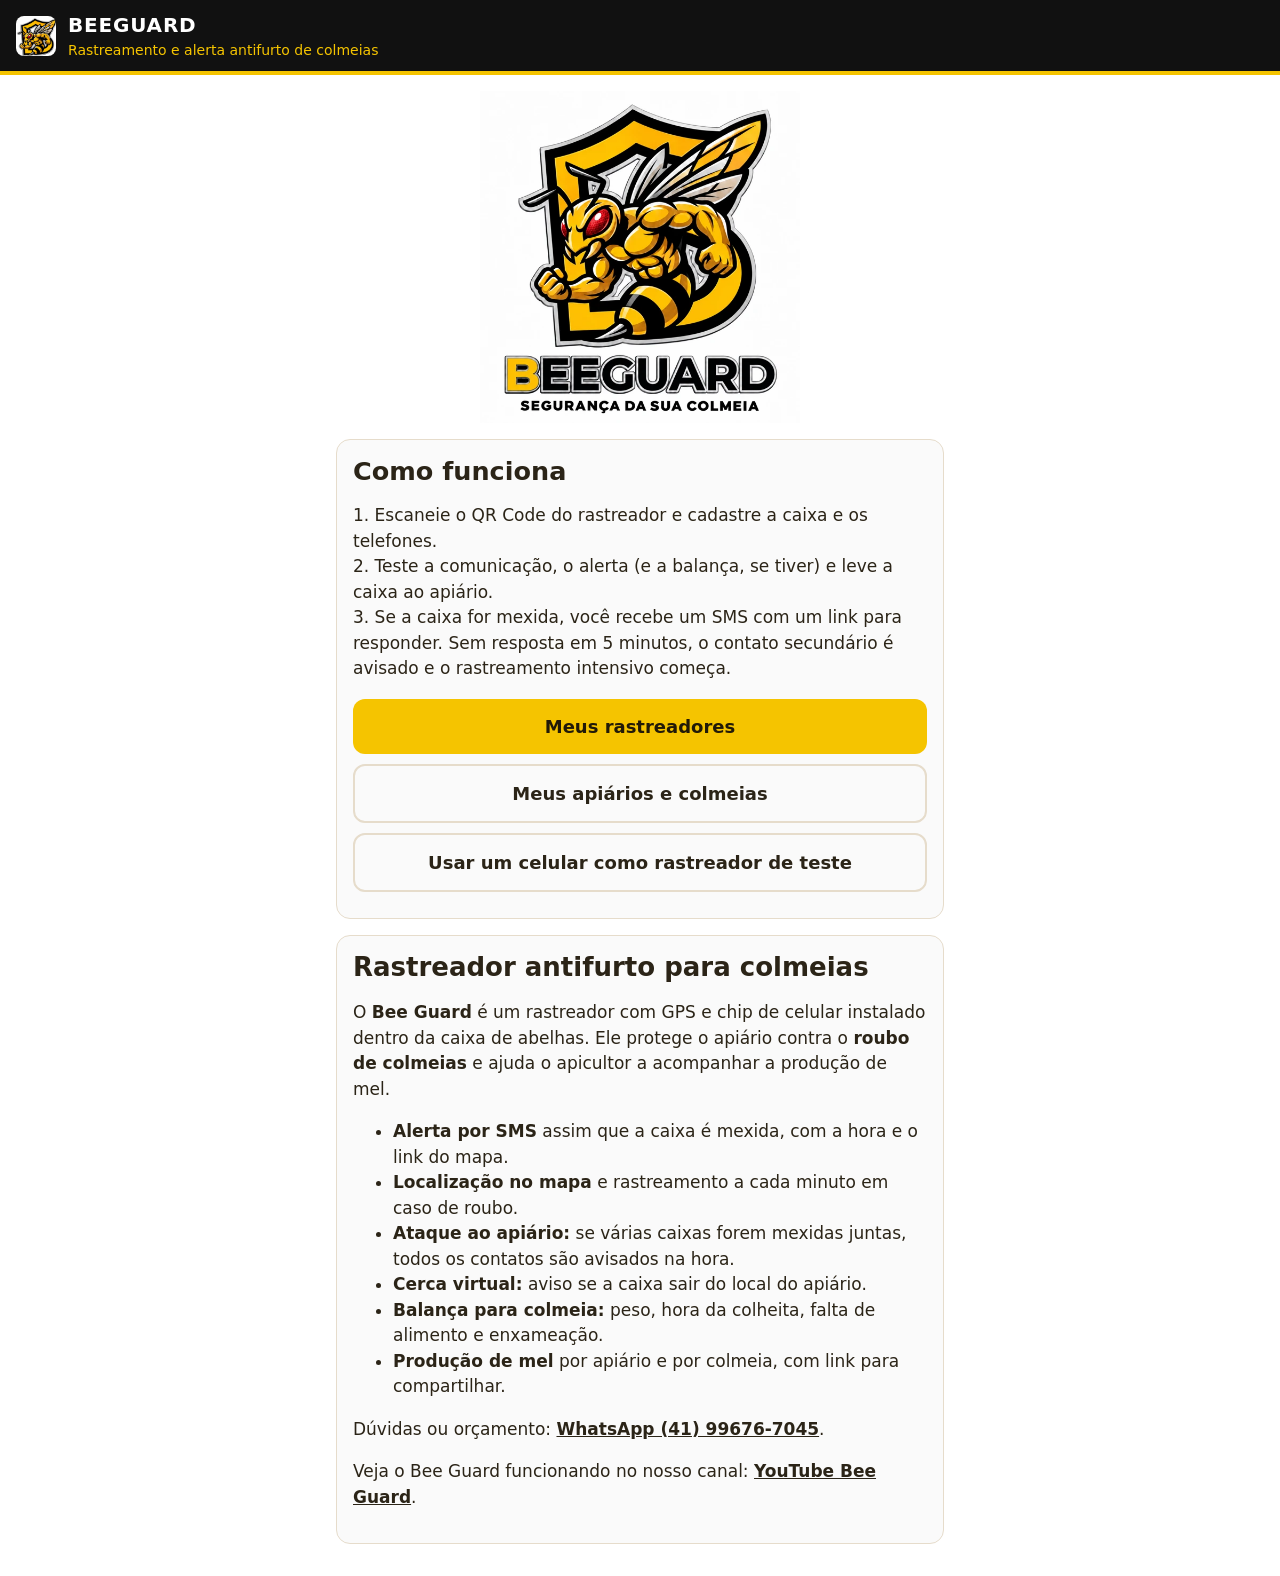
<file: web/index.html>
<!doctype html>
<html lang="pt-BR">
<head>
<meta charset="utf-8">
<meta name="viewport" content="width=device-width, initial-scale=1">
<title>Bee Guard – Rastreador antifurto para colmeias com alerta por SMS</title>
<meta name="description" content="Bee Guard protege suas colmeias contra roubo: rastreador com GPS que avisa por SMS quando a caixa é mexida, mostra no mapa onde ela está e acompanha o peso e a produção de mel. Feito para apicultores do Brasil.">
<link rel="canonical" href="https://beeguard.com.br/">
<meta property="og:type" content="website">
<meta property="og:locale" content="pt_BR">
<meta property="og:site_name" content="Bee Guard">
<meta property="og:title" content="Bee Guard – Segurança da sua colmeia">
<meta property="og:description" content="Rastreador antifurto para colmeias: alerta por SMS quando a caixa é mexida, localização no mapa e controle de peso e produção de mel.">
<meta property="og:url" content="https://beeguard.com.br/">
<meta property="og:image" content="https://beeguard.com.br/icone.png">
<script type="application/ld+json">
{"@context":"https://schema.org","@type":"Organization","name":"Bee Guard","url":"https://beeguard.com.br/",
 "logo":"https://beeguard.com.br/icone.png","slogan":"Segurança da sua colmeia",
 "description":"Rastreador antifurto para colmeias com alerta por SMS, localização por GPS e controle de peso e produção de mel.",
 "contactPoint":{"@type":"ContactPoint","telephone":"+55-41-99676-7045","contactType":"customer support","areaServed":"BR","availableLanguage":"Portuguese"},
 "sameAs":["https://www.youtube.com/@beeguard-p2r"]}
</script>
<link rel="stylesheet" href="style.css">
<link rel="icon" href="icone.png">
<link rel="apple-touch-icon" href="icone.png">
<meta name="theme-color" content="#111111">
</head>
<body>
<header><a class="marca" href="index.html"><img src="icone.png" alt="" width="40" height="40"><span>BEEGUARD<small>Rastreamento e alerta antifurto de colmeias</small></span></a></header>
<main>
  <img class="logo" src="logo.webp" alt="Bee Guard — Segurança da sua colmeia" width="600" height="622">
  <section class="card">
    <h2>Como funciona</h2>
    <p>1. Escaneie o QR Code do rastreador e cadastre a caixa e os telefones.<br>
       2. Teste a comunicação, o alerta (e a balança, se tiver) e leve a caixa ao apiário.<br>
       3. Se a caixa for mexida, você recebe um SMS com um link para responder. Sem resposta em 5 minutos,
          o contato secundário é avisado e o rastreamento intensivo começa.</p>
    <a class="btn" href="painel.html">Meus rastreadores</a>
    <a class="btn secundario" href="apiarios.html">Meus apiários e colmeias</a>
    <a class="btn secundario" href="celular-teste.html">Usar um celular como rastreador de teste</a>
  </section>

  <section class="card">
    <h1>Rastreador antifurto para colmeias</h1>
    <p>O <b>Bee Guard</b> é um rastreador com GPS e chip de celular instalado dentro da caixa de abelhas.
      Ele protege o apiário contra o <b>roubo de colmeias</b> e ajuda o apicultor a acompanhar a produção de mel.</p>
    <ul>
      <li><b>Alerta por SMS</b> assim que a caixa é mexida, com a hora e o link do mapa.</li>
      <li><b>Localização no mapa</b> e rastreamento a cada minuto em caso de roubo.</li>
      <li><b>Ataque ao apiário:</b> se várias caixas forem mexidas juntas, todos os contatos são avisados na hora.</li>
      <li><b>Cerca virtual:</b> aviso se a caixa sair do local do apiário.</li>
      <li><b>Balança para colmeia:</b> peso, hora da colheita, falta de alimento e enxameação.</li>
      <li><b>Produção de mel</b> por apiário e por colmeia, com link para compartilhar.</li>
    </ul>
    <p>Dúvidas ou orçamento: <a href="https://wa.me/5541996767045" target="_blank" rel="noopener">WhatsApp (41) 99676-7045</a>.</p>
    <p>Veja o Bee Guard funcionando no nosso canal: <a href="https://www.youtube.com/@beeguard-p2r" target="_blank" rel="noopener">YouTube Bee Guard</a>.</p>
  </section>
</main>
</body>
</html>
</file>
<file: web/style.css>
:root {
  --bg: #ffffff; --card: #fafafa; --ink: #2b2417; --muted: #6f6453; --line: #e6dccb;
  --mel: #f5c400; --mel-dark: #a88600; --ok: #2e7d32; --alerta: #c62828; --aviso: #b26a00;
}
@media (prefers-color-scheme: dark) {
  :root:not([data-theme="light"]) {
    --bg: #17140f; --card: #221e17; --ink: #f3ecdf; --muted: #b3a792; --line: #3a3326;
    --mel: #f0b43c; --mel-dark: #f0b43c; --ok: #66bb6a; --alerta: #ef5350; --aviso: #ffb74d;
  }
}
* { box-sizing: border-box; }
body { margin: 0; background: var(--bg); color: var(--ink); font: 17px/1.5 system-ui, -apple-system, "Segoe UI", Roboto, sans-serif; }
header { background: #111111; color: #ffffff; padding: 10px 16px; border-bottom: 4px solid #f5c400; }
header .marca { display: flex; align-items: center; gap: 12px; color: inherit; text-decoration: none; font-weight: 800; font-size: 20px; letter-spacing: .04em; }
header .marca img { width: 40px; height: 40px; border-radius: 8px; background: #fff; flex: none; }
header small { display: block; font-weight: 400; font-size: 14px; letter-spacing: 0; color: #f5c400; }
.logo { display: block; width: min(320px, 80%); height: auto; margin: 0 auto 16px; }
main { max-width: 640px; margin: 0 auto; padding: 16px; }
.card { background: var(--card); border: 1px solid var(--line); border-radius: 14px; padding: 16px; margin: 0 0 16px; }
h1, h2 { line-height: 1.2; margin: 0 0 12px; }
label { display: block; margin: 12px 0; font-weight: 600; }
input, select { display: block; width: 100%; margin-top: 6px; padding: 12px; font-size: 17px; border: 1px solid var(--line);
  border-radius: 10px; background: var(--bg); color: var(--ink); }
button, .btn { display: block; width: 100%; padding: 14px; margin: 10px 0; border: 0; border-radius: 12px; font-size: 18px;
  font-weight: 700; background: var(--mel); color: #221a08; cursor: pointer; text-align: center; text-decoration: none; }
button.secundario, .btn.secundario { background: transparent; color: var(--ink); border: 2px solid var(--line); }
button.perigo { background: var(--alerta); color: #fff; }
button.ok { background: var(--ok); color: #fff; }
button:disabled { opacity: .5; }
button.link { background: transparent; color: var(--muted, #666); text-decoration: underline; font-size: 15px; font-weight: 400; padding: 8px; }
.ajuda { border-left: 3px solid var(--mel); padding: 4px 0 4px 12px; margin: 12px 0; }
.ajuda ul { margin: 6px 0; padding-left: 20px; }
.msg { color: var(--muted); }
.erro { color: var(--alerta); font-weight: 600; }
.status { display: inline-block; padding: 2px 10px; border-radius: 99px; font-size: 14px; font-weight: 700; }
.status.ok { background: color-mix(in srgb, var(--ok) 18%, transparent); color: var(--ok); }
.status.alerta { background: color-mix(in srgb, var(--alerta) 18%, transparent); color: var(--alerta); }
.status.aviso { background: color-mix(in srgb, var(--aviso) 18%, transparent); color: var(--aviso); }
.grid { display: grid; grid-template-columns: 1fr 1fr; gap: 8px 16px; }
.grid div span { display: block; color: var(--muted); font-size: 14px; }
#map { height: 320px; border-radius: 12px; margin: 12px 0; }
.passos { color: var(--muted); font-size: 15px; }
.passos b { color: var(--ink); }
code { background: var(--bg); padding: 2px 6px; border-radius: 6px; }
.balanca { border-top: 1px solid var(--line); margin-top: 12px; padding-top: 12px; }
.balanca h3 { margin: 0 0 8px; font-size: 17px; }
.balanca h4 { margin: 16px 0 4px; font-size: 16px; }
.balanca summary { cursor: pointer; font-weight: 700; padding: 10px 0; }
.balanca ol { padding-left: 20px; }
.peso-graf { width: 100%; height: 70px; margin-top: 10px; display: block; }
.peso-graf polyline { fill: none; stroke: var(--mel); stroke-width: 2.5; vector-effect: non-scaling-stroke; stroke-linejoin: round; }
.peso-eixo { display: flex; justify-content: space-between; gap: 8px; color: var(--muted); font-size: 13px; flex-wrap: wrap; }
.aviso-txt { color: var(--aviso); font-weight: 600; }
[hidden] { display: none !important; }
.aviso-email { background: color-mix(in srgb, var(--mel) 14%, transparent); border-left: 4px solid var(--mel); border-radius: 8px; padding: 4px 14px; margin-top: 12px; }
.aviso-email ol { padding-left: 20px; }
.aviso-email li { margin: 6px 0; }
.producao h2 small { display: block; font-size: 15px; font-weight: 400; color: var(--muted); margin-top: 4px; }
.producao h3 { margin: 18px 0 6px; font-size: 16px; }
.prod-graf { width: 100%; height: auto; display: block; margin-top: 14px; }
.prod-graf rect { fill: var(--mel); }
.prod-graf text { fill: var(--muted); font-size: 8px; text-anchor: middle; font-family: inherit; }
.prod-graf text.val { fill: var(--ink); font-weight: 700; }
.legenda { font-size: 13px; margin: 2px 0 0; text-align: center; }
.prod-caixas, .prod-lista { list-style: none; margin: 0; padding: 0; }
.prod-caixas li { display: flex; justify-content: space-between; gap: 12px; padding: 6px 0; border-bottom: 1px solid var(--line); }
.prod-caixas b { white-space: nowrap; }
.prod-lista li { display: flex; justify-content: space-between; align-items: center; gap: 12px; padding: 8px 0; border-bottom: 1px solid var(--line); }
.prod-lista li > div { min-width: 0; }
.prod-lista small { color: var(--muted); }
button.mini { width: auto; padding: 6px 12px; margin: 0; font-size: 14px; flex: none; }
.producao summary { cursor: pointer; font-weight: 700; padding: 12px 0 4px; }
.rodape { font-size: 14px; text-align: center; }
.sem-balanca { border-top: 1px solid var(--line); margin-top: 12px; padding-top: 12px; font-size: 15px; }
.apiario h2 small, .grupo h2 small { display: block; font-size: 15px; font-weight: 400; color: var(--muted); margin-top: 4px; }
.apiario h3 { margin: 18px 0 8px; font-size: 16px; }
.colmeias { list-style: none; margin: 0; padding: 0; display: grid; grid-template-columns: repeat(auto-fill, minmax(140px, 1fr)); gap: 8px; }
.colmeias li { display: flex; align-items: center; justify-content: space-between; gap: 6px; border: 1px solid var(--line);
  border-radius: 10px; padding: 6px 6px 6px 10px; min-width: 0; flex-wrap: wrap; }
.colmeias li.tem { border-color: var(--mel); background: color-mix(in srgb, var(--mel) 14%, transparent); }
.colmeias li small { color: var(--muted); font-size: 12px; width: 100%; }
.colmeias li button.mini { padding: 2px 10px; }
.legenda-col { font-size: 13px; margin: 6px 0 0; }
.faixa { display: grid; grid-template-columns: 2fr 1fr 1fr; gap: 8px; }
.faixa label { margin: 6px 0; }
.apiario details summary, .grupo details summary { cursor: pointer; font-weight: 700; padding: 12px 0 4px; }
.sub { border-left: 3px solid var(--mel); padding-left: 12px; margin: 4px 0 8px; }
label.check { display: flex; align-items: center; gap: 10px; font-weight: 600; }
label.check input { width: auto; margin: 0; }
.barra { display: flex; flex-wrap: wrap; gap: 10px; align-items: center; justify-content: space-between; margin: 0 0 16px; }
.barra .btn { width: auto; margin: 0; padding: 10px 14px; font-size: 15px; }
.alternar { display: flex; align-items: center; gap: 6px; }
.alternar span { color: var(--muted); font-size: 15px; }
.alternar button { width: auto; margin: 0; padding: 8px 14px; font-size: 15px; background: transparent; color: var(--ink); border: 2px solid var(--line); }
.alternar button.ativo { background: var(--mel); border-color: var(--mel); color: #221a08; }
.grupo { border-width: 2px; }
.grupo h2 .status { vertical-align: middle; }
.grupo-alerta { border-color: var(--alerta); background: color-mix(in srgb, var(--alerta) 6%, var(--card)); }
.bloco-apiario { margin-bottom: 28px; }
.card h1 { font-size: 26px; }
.card a:not(.btn) { color: var(--ink); font-weight: bold; }
</file>
